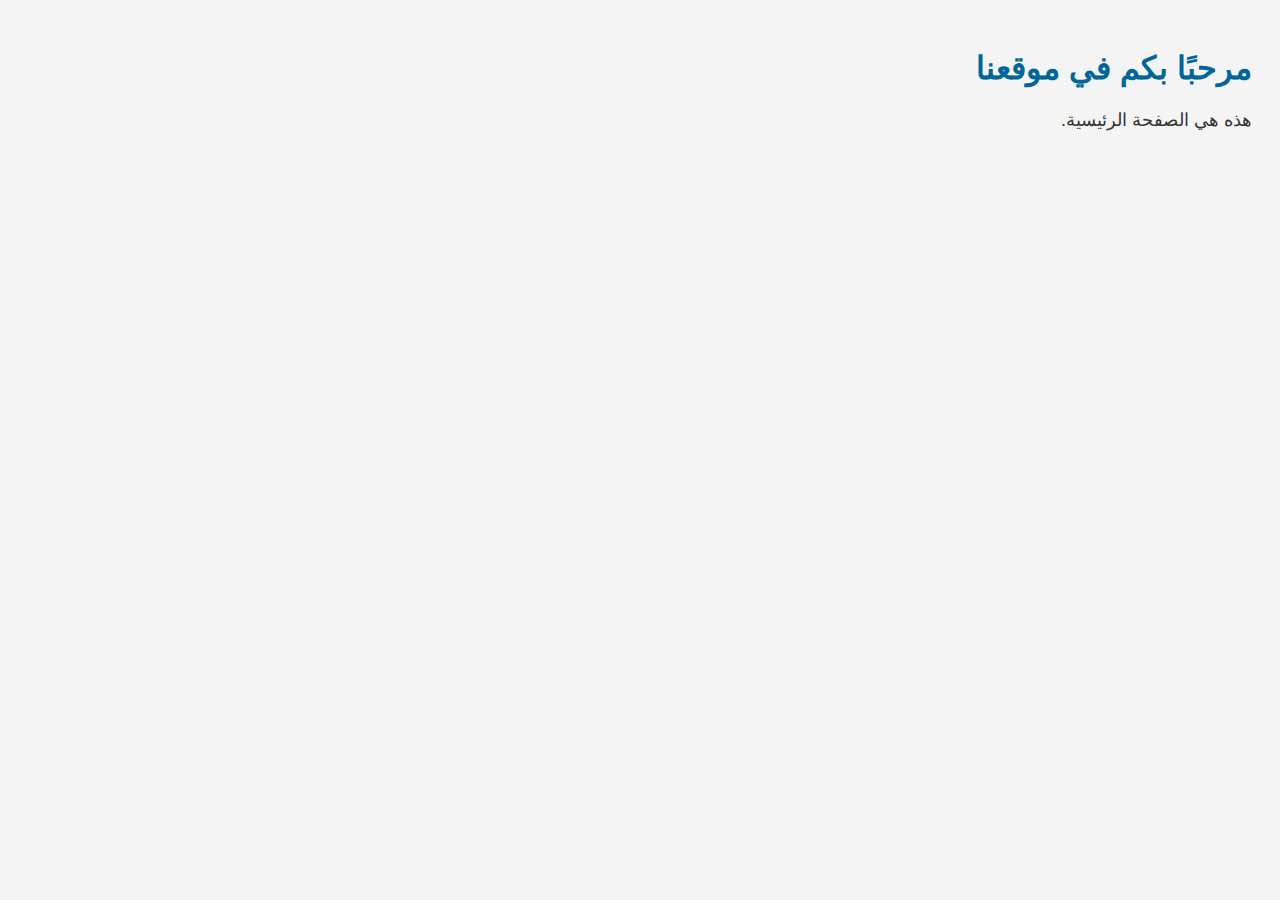
<file: index.html>
<!DOCTYPE html>
<html lang="ar">
<head>
<meta charset="UTF-8">
<title>الرئيسية</title>
<link rel="stylesheet" href="style.css">
</head>
<body>
<h1>مرحبًا بكم في موقعنا</h1>
<p>هذه هي الصفحة الرئيسية.</p>
</body>
</html>
</file>
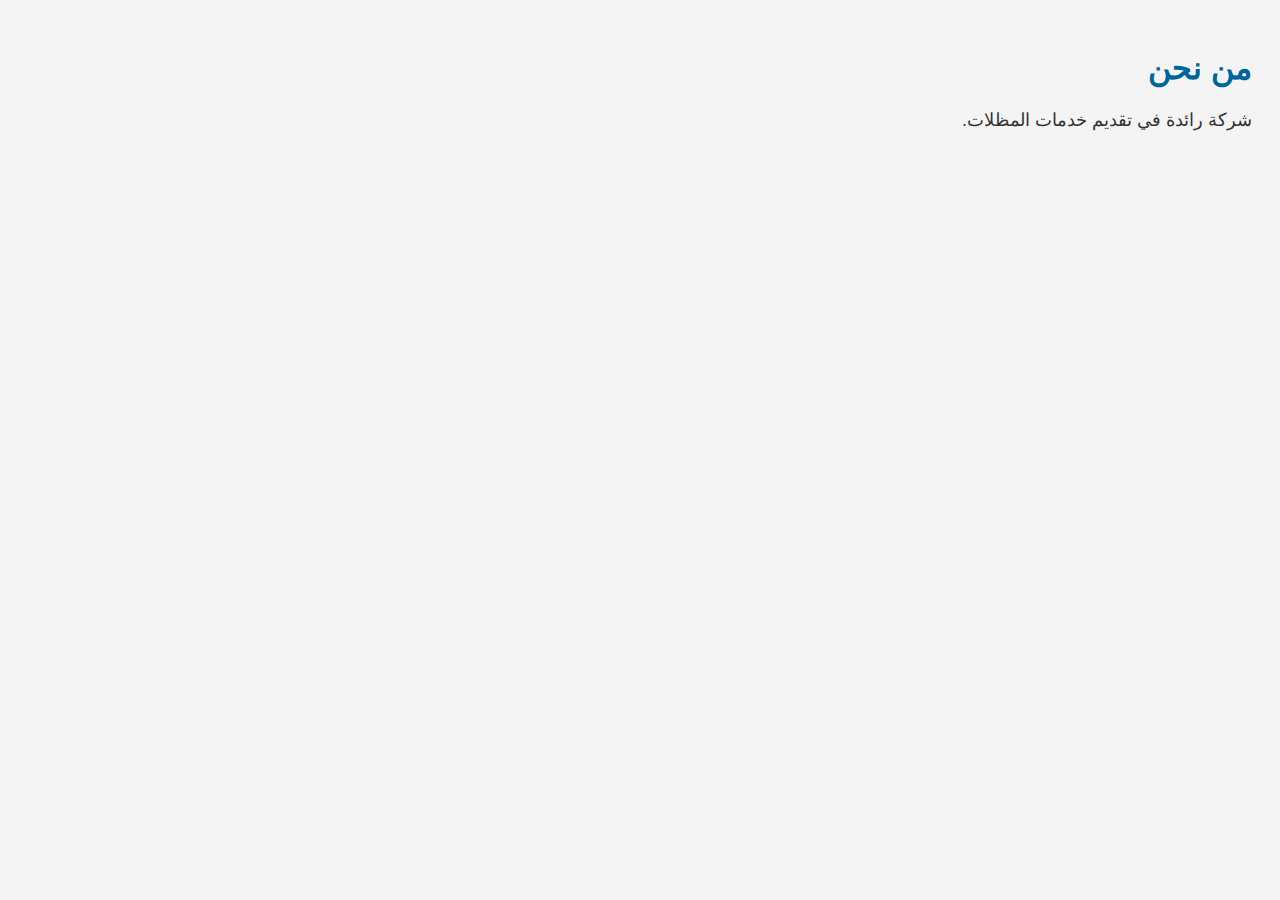
<file: about.html>
<!DOCTYPE html>
<html lang="ar">
<head>
<meta charset="UTF-8">
<title>من نحن</title>
<link rel="stylesheet" href="style.css">
</head>
<body>
<h1>من نحن</h1>
<p>شركة رائدة في تقديم خدمات المظلات.</p>
</body>
</html>
</file>
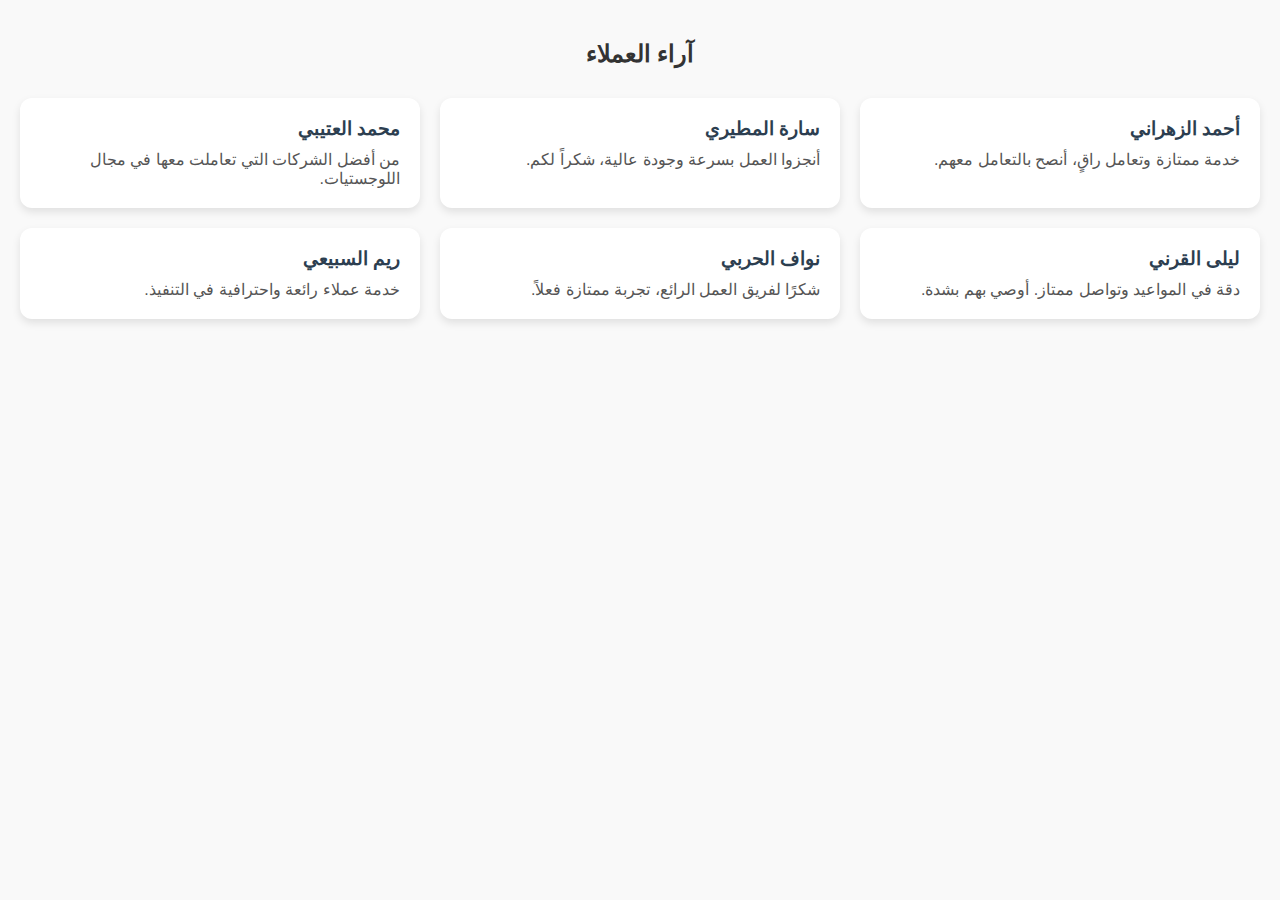
<file: testimonials.html>
<!DOCTYPE html>
<html lang="ar">
<head>
    <meta charset="UTF-8">
    <title>آراء العملاء</title>
    <style>
        body {
            font-family: 'Arial', sans-serif;
            direction: rtl;
            background-color: #f9f9f9;
            margin: 0;
            padding: 20px;
        }
        h2 {
            text-align: center;
            color: #333;
        }
        .testimonials {
            display: grid;
            grid-template-columns: repeat(auto-fit, minmax(300px, 1fr));
            gap: 20px;
            margin-top: 30px;
        }
        .testimonial {
            background-color: #fff;
            padding: 20px;
            border-radius: 12px;
            box-shadow: 0 4px 8px rgba(0,0,0,0.1);
            transition: transform 0.3s ease;
        }
        .testimonial:hover {
            transform: translateY(-5px);
        }
        .testimonial h3 {
            margin: 0 0 10px;
            color: #2c3e50;
        }
        .testimonial p {
            margin: 0;
            color: #555;
        }
    </style>
</head>
<body>
    <h2>آراء العملاء</h2>
    <div class="testimonials">
        <div class="testimonial">
            <h3>أحمد الزهراني</h3>
            <p>خدمة ممتازة وتعامل راقٍ، أنصح بالتعامل معهم.</p>
        </div>
        <div class="testimonial">
            <h3>سارة المطيري</h3>
            <p>أنجزوا العمل بسرعة وجودة عالية، شكراً لكم.</p>
        </div>
        <div class="testimonial">
            <h3>محمد العتيبي</h3>
            <p>من أفضل الشركات التي تعاملت معها في مجال اللوجستيات.</p>
        </div>
        <div class="testimonial">
            <h3>ليلى القرني</h3>
            <p>دقة في المواعيد وتواصل ممتاز. أوصي بهم بشدة.</p>
        </div>
        <div class="testimonial">
            <h3>نواف الحربي</h3>
            <p>شكرًا لفريق العمل الرائع، تجربة ممتازة فعلاً.</p>
        </div>
        <div class="testimonial">
            <h3>ريم السبيعي</h3>
            <p>خدمة عملاء رائعة واحترافية في التنفيذ.</p>
        </div>
    </div>
</body>
</html>
</file>
<file: style.css>
body {
    font-family: Arial, sans-serif;
    background-color: #f4f4f4;
    color: #333;
    direction: rtl;
    padding: 20px;
}
h1 {
    color: #006699;
}
p {
    font-size: 18px;
}
</file>
